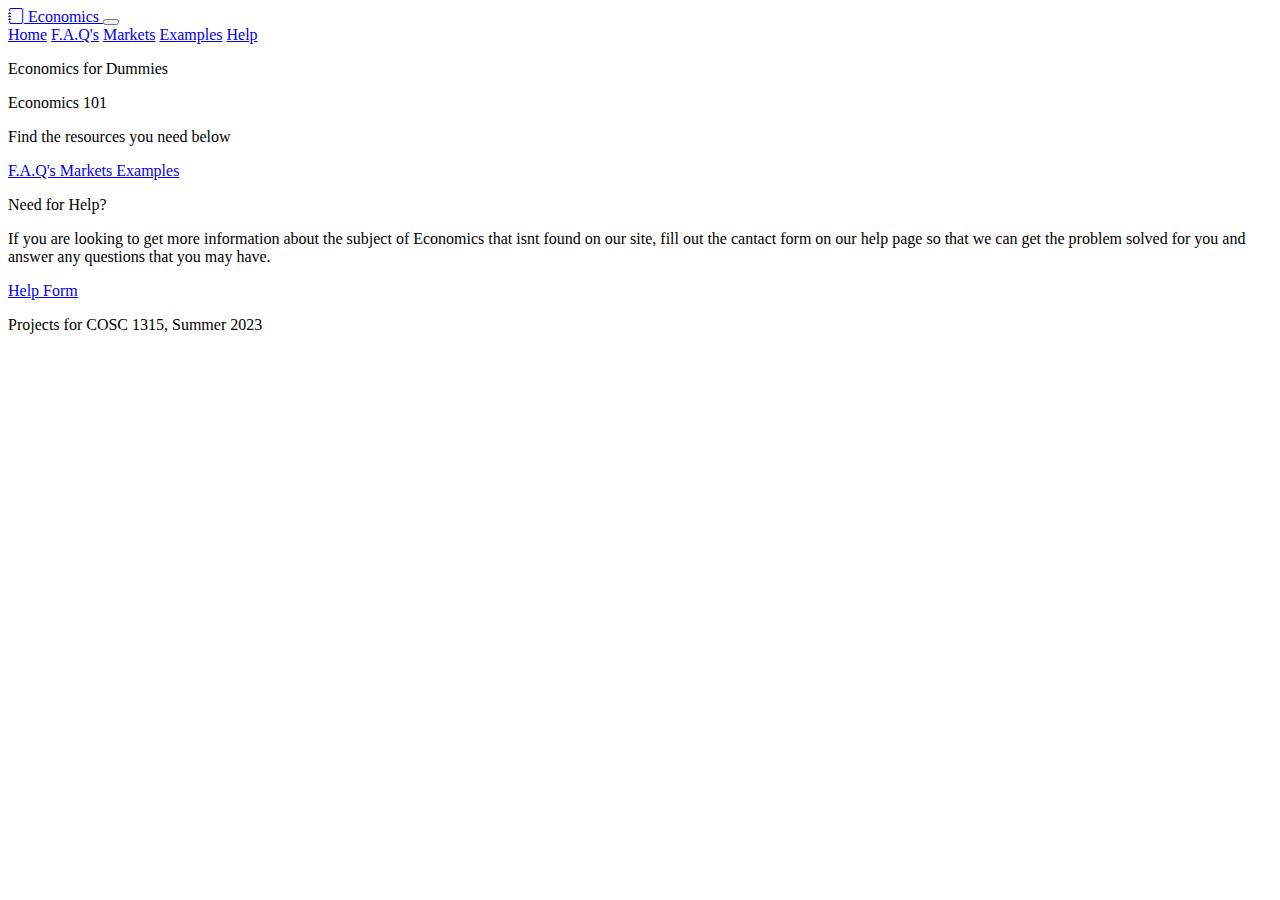
<file: index.html>
<!DOCTYPE html>
<html lang="en" data-bs-theme="dark">
<head>
    <meta charset="UTF-8">
    <meta name="viewport" content="width=device-width, initial-scale=1.0">
    <title>Frank Alaniz</title>
    <link rel="stylesheet" href="https://cdn.jsdelivr.net/npm/bootstrap-icons@1.10.5/font/bootstrap-icons.css">
    <link rel="stylesheet" href="https://cdn.jsdelivr.net/npm/bootstrap@5.3.0/dist/css/bootstrap.min.css"  integrity="sha384-9ndCyUaIbzAi2FUVXJi0CjmCapSmO7SnpJef0486qhLnuZ2cdeRhO02iuK6FUUVM" crossorigin="anonymous">
    <link rel="stylesheet" href="style.css">
</head>
<body>
    <header>
    <nav class="navbar navbar-expand-lg bg-primary py-4">
        <div class="container-fluid">
            <a class="navbar-brand " href="/">
                <i class="bi bi-journal text-warning"></i>
                Economics
            </a>
            <button class="navbar-toggler" type="button" data-bs-toggle="collapse" data-bs-target="#navbarNavAltMarkup" aria-controls="navbarNavAltMarkup" aria-expanded="false" aria-label="Toggle navigation">
                <span class="navbar-toggler-icon"></span>
              </button>
              <div class="collapse navbar-collapse" id="navbarNavAltMarkup">
                <div class="navbar-nav ms-auto">
                    <a class="nav-link active"aria-current="page" href="/index.html">Home</a>
                    <a class="nav-link" href="/faq.html">F.A.Q's</a>
                    <a class="nav-link" href="/markets.html">Markets</a>
                    <a class="nav-link" href="/examples.html">Examples</a>
                    <a class="nav-link" href="/help.html">Help</a>
                </div>
              </div>
          </div>

        </nav>
        </header>
        <main>
            <section class="hero row mx-auto gap-5 d-flex justify-content-center align-item-center bg-light-subtle">
                <div class="hero-text col-lg-5 text-center d-flex flex-column gap-3 py-4">
                    <p class="text-uppercase text-white">Economics for Dummies</p>
                    <div class="mb-5 d-flex flex-column">
                        <p class="display-1 text-white">Economics 101 </p>
                        <p class="lead fs-1 fw-lighter text-white">Find the resources you need below</p>
                    </div>
                   
                    <div class="justify-content-center d-grid gap-2 flex-column">
                        <a href="/faq.html" class="btn btn-info text-tertiary fw-bold btn-lg px-5 py-3 ">
                            F.A.Q's
                        </a>
                        <a href="/markets.html" class="btn btn-info btn-lg fw-bold btn-lg px-5 py-3">
                            Markets
                        </a>
                        <a href="/examples.html" class="btn btn-info text-tertiary fw-bold btn-lg px-5 py-3">
                            Examples
                        </a>
                    </div>
                </div>
               
            </section>
            <section class="hero row mx-auto gap-5 d-flex justify-content-center align-item-center bg-white">
                <div class="container py-5 text-center">
                    <p class="display-1 text-black">Need for Help?</p>
                    <p class="about-text lead bm-5 text-black ">If you are looking to get more information about the subject of Economics that isnt found on our site, fill out the cantact form on our help page so that we can get the problem solved for you and answer any questions that you may have.</p>
                    <div class="justify-content-center d-grid gap-2 flex-column mt-4">
                        <a href="/help.html" class="btn btn-info text-tertiary fw-bold btn-lg px-5 py-3 ">
                            Help Form
                        </a>
                    
                    </div>
                </div>
            </section>
        </main>
        <footer>
            <nav class=" py-4 container">
                <p class="text-center">Projects for COSC 1315, Summer 2023</p>
            </nav>
        </footer>
        <script src="https://cdn.jsdelivr.net/npm/@popperjs/core@2.11.8/dist/umd/popper.min.js" integrity="sha384-I7E8VVD/ismYTF4hNIPjVp/Zjvgyol6VFvRkX/vR+Vc4jQkC+hVqc2pM8ODewa9r" crossorigin="anonymous"></script>
    <script src="https://cdn.jsdelivr.net/npm/bootstrap@5.3.0/dist/js/bootstrap.bundle.min.js" integrity="sha384-geWF76RCwLtnZ8qwWowPQNguL3RmwHVBC9FhGdlKrxdiJJigb/j/68SIy3Te4Bkz" crossorigin="anonymous"></script>
  
</body>
</html>
</file>
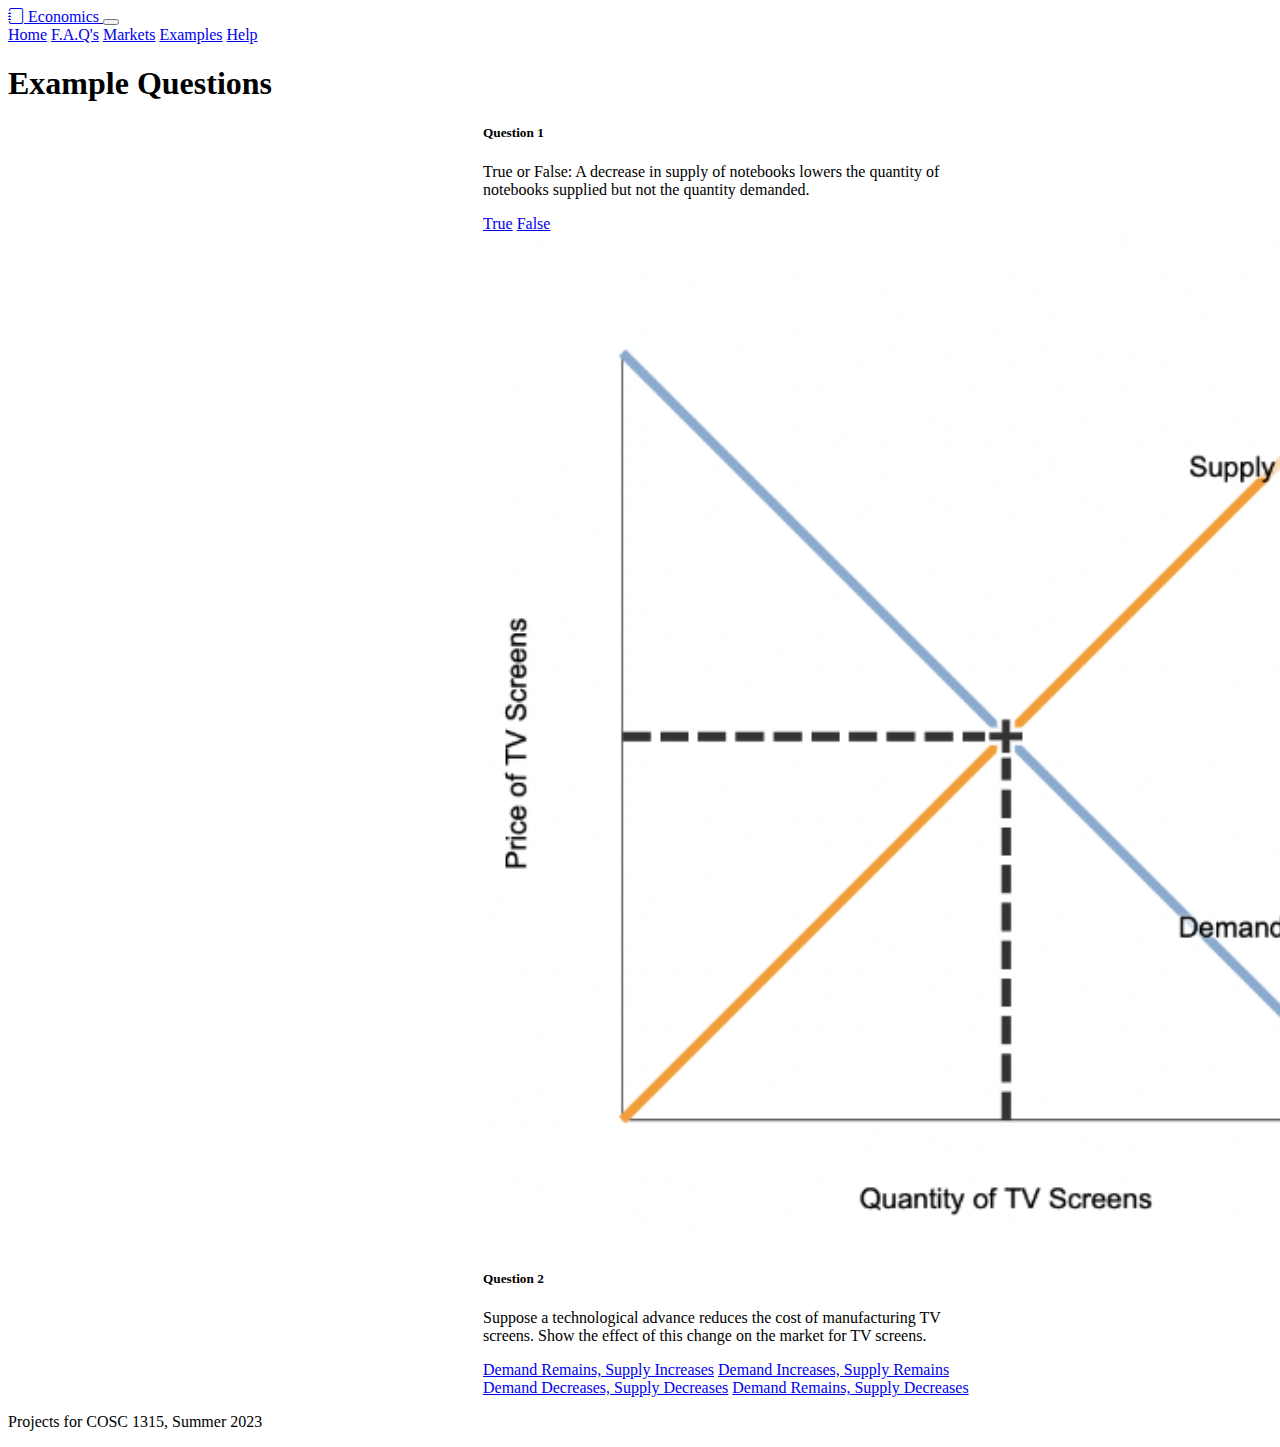
<file: examples.html>
<!DOCTYPE html>
<html lang="en" data-bs-theme="dark">
<head>
    <meta charset="UTF-8">
    <meta name="viewport" content="width=device-width, initial-scale=1.0">
    <title>Frank Alaniz</title>
    <link rel="stylesheet" href="https://cdn.jsdelivr.net/npm/bootstrap-icons@1.10.5/font/bootstrap-icons.css">
    <link rel="stylesheet" href="https://cdn.jsdelivr.net/npm/bootstrap@5.3.0/dist/css/bootstrap.min.css"  integrity="sha384-9ndCyUaIbzAi2FUVXJi0CjmCapSmO7SnpJef0486qhLnuZ2cdeRhO02iuK6FUUVM" crossorigin="anonymous">
    <link rel="stylesheet" href="style.css">
</head>
<body>
    <header>
    <nav class="navbar navbar-expand-lg bg-primary py-4">
        <div class="container-fluid">
            <a class="navbar-brand " href="/">
                <i class="bi bi-journal text-warning"></i>
                Economics
            </a>
            <button class="navbar-toggler" type="button" data-bs-toggle="collapse" data-bs-target="#navbarNavAltMarkup" aria-controls="navbarNavAltMarkup" aria-expanded="false" aria-label="Toggle navigation">
                <span class="navbar-toggler-icon"></span>
              </button>
              <div class="collapse navbar-collapse" id="navbarNavAltMarkup">
                <div class="navbar-nav ms-auto">
                    <a class="nav-link" aria-current="page" href="/index.html">Home</a>
                    <a class="nav-link" href="/faq.html">F.A.Q's</a>
                    <a class="nav-link" href="/markets.html">Markets</a>
                    <a class="nav-link active" href="/examples.html">Examples</a>
                    <a class="nav-link" href="/help.html">Help</a>
                </div>
              </div>
          </div>

        </nav>
        </header>
        <main>
            <section class="bg-light-subtle row mx-auto gap-5 d-flex justify-content-center align-item-center">
                <div>
                    <h1 class="display-3 text-center text-white py-3 mb-4">Example Questions</h1>
                </div>
                <div>
                <div class="card mb-4 d-flex justify-content-center text-center" >
                
                    <div class="card-body">
                      <h5 class="card-title">Question 1</h5>
                      <p class="card-text">True or False: A decrease in supply of notebooks lowers the quantity of notebooks supplied but not the quantity demanded.</p>
                    </div>
                    <div class="card-body ">
                        <a href="/wrong.html" class="btn btn-primary">True</a>
                        <a href="/right.html" class="btn btn-primary">False</a>
                    </div>
                  </div>
                  <div class="card text-center mb-3" >
                    <img src="example.png" class="card-img-top" alt="example-2">
                    <div class="card-body">
                      <h5 class="card-title">Question 2</h5>
                      <p class="card-text">Suppose a technological advance reduces the cost of manufacturing TV screens.
                        Show the effect of this change on the market for TV screens.</p>
                    </div>
                    <div class="card-body justify-content-center d-grid gap-2 flex-column">
                        <a href="/right.html" class="btn btn-primary">Demand Remains, Supply Increases</a>
                        <a href="/wrong.html" class="btn btn-primary">Demand Increases, Supply Remains</a>
                        <a href="/wrong.html" class="btn btn-primary">Demand Decreases, Supply Decreases</a>
                        <a href="/wrong.html" class="btn btn-primary">Demand Remains, Supply Decreases</a>
                    </div>
                  </div>
                </div>
            </section>
        </main>
        <footer>
            <nav class=" py-4 container">
                <p class="text-center">Projects for COSC 1315, Summer 2023</p>
            </nav>
        </footer>
        <script src="https://cdn.jsdelivr.net/npm/@popperjs/core@2.11.8/dist/umd/popper.min.js" integrity="sha384-I7E8VVD/ismYTF4hNIPjVp/Zjvgyol6VFvRkX/vR+Vc4jQkC+hVqc2pM8ODewa9r" crossorigin="anonymous"></script>
    <script src="https://cdn.jsdelivr.net/npm/bootstrap@5.3.0/dist/js/bootstrap.bundle.min.js" integrity="sha384-geWF76RCwLtnZ8qwWowPQNguL3RmwHVBC9FhGdlKrxdiJJigb/j/68SIy3Te4Bkz" crossorigin="anonymous"></script>
  
</body>
</html>
</file>
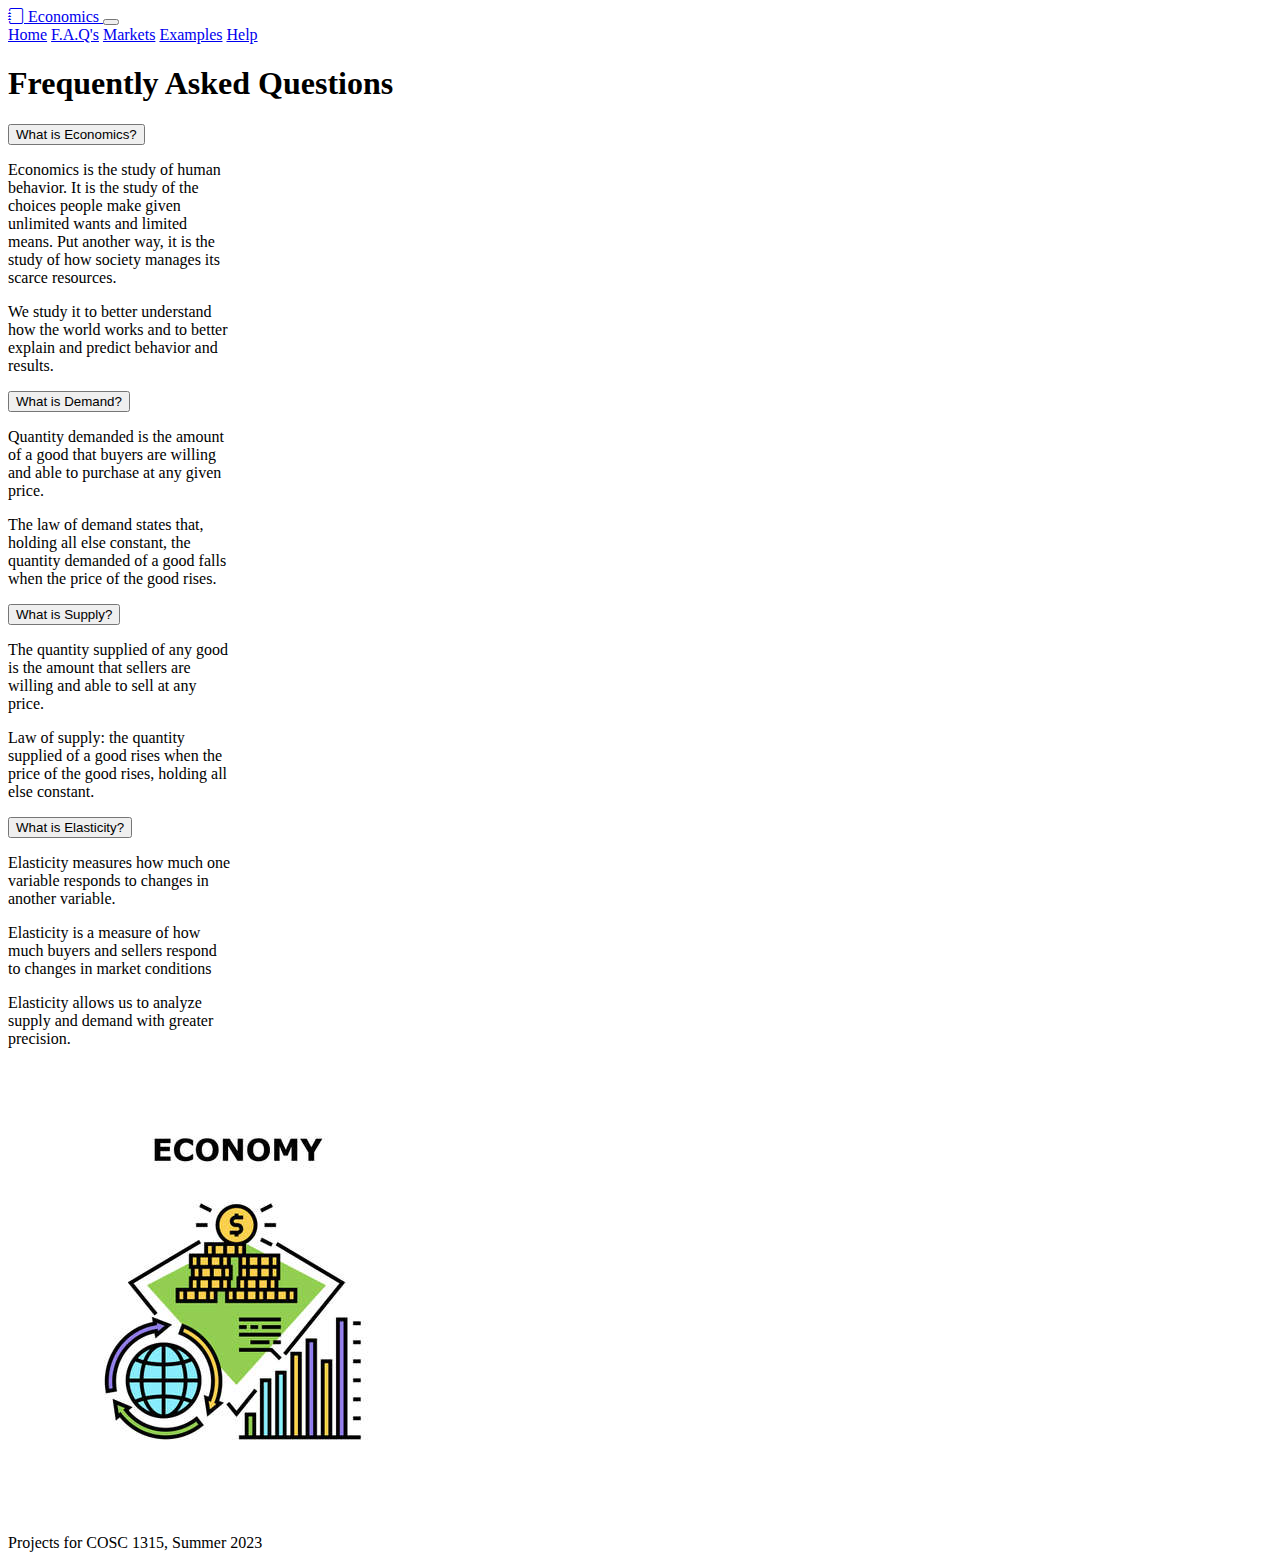
<file: faq.html>
<!DOCTYPE html>
<html lang="en" data-bs-theme="dark">
<head>
    <meta charset="UTF-8">
    <meta name="viewport" content="width=device-width, initial-scale=1.0">
    <title>Frank Alaniz</title>
    <link rel="stylesheet" href="https://cdn.jsdelivr.net/npm/bootstrap-icons@1.10.5/font/bootstrap-icons.css">
    <link rel="stylesheet" href="https://cdn.jsdelivr.net/npm/bootstrap@5.3.0/dist/css/bootstrap.min.css"  integrity="sha384-9ndCyUaIbzAi2FUVXJi0CjmCapSmO7SnpJef0486qhLnuZ2cdeRhO02iuK6FUUVM" crossorigin="anonymous">
    <link rel="stylesheet" href="style.css">
</head>
<body>
    <header>
    <nav class="navbar navbar-expand-lg bg-primary py-4">
        <div class="container-fluid">
            <a class="navbar-brand " href="/">
                <i class="bi bi-journal text-warning"></i>
                Economics
            </a>
            <button class="navbar-toggler" type="button" data-bs-toggle="collapse" data-bs-target="#navbarNavAltMarkup" aria-controls="navbarNavAltMarkup" aria-expanded="false" aria-label="Toggle navigation">
                <span class="navbar-toggler-icon"></span>
              </button>
              <div class="collapse navbar-collapse" id="navbarNavAltMarkup">
                <div class="navbar-nav ms-auto">
                    <a class="nav-link"aria-current="page" href="/index.html">Home</a>
                    <a class="nav-link active" href="/faq.html">F.A.Q's</a>
                    <a class="nav-link" href="/markets.html">Markets</a>
                    <a class="nav-link" href="/examples.html">Examples</a>
                    <a class="nav-link" href="/help.html">Help</a>
                </div>
              </div>
          </div>

        </nav>
        </header>
        <main>
            <section class="bg-light-subtle">
            <div>
                <h1 class="faq text-center py-4 display-4 text-white">Frequently Asked Questions</h1>
            </div>
            <div class="dropdown text-center py-3">
                <button class="btn btn-secondary btn-lg dropdown-toggle" type="button" data-bs-toggle="dropdown" aria-expanded="false" data-bs-ofset="parent">
                  What is Economics?
                </button>
                    <div class="dropdown-menu p-4 text-white" style="max-width: 225px;">
                        <p>
                            Economics is the study of human behavior. It
                            is the study of the choices people make given
                            unlimited wants and limited means.
                            Put another way, it is the study of how society
                            manages its scarce resources.
                            
                        </p>
                        <p class="mb-0">
                            We study it to better understand how the world
                            works and to better explain and predict
                            behavior and results.
                        </p>
                      </div>
                      <button class="btn btn-secondary btn-lg dropdown-toggle" type="button" data-bs-toggle="dropdown" aria-expanded="false" data-bs-ofset="parent">
                        What is Demand?
                      </button>
                          <div class="dropdown-menu p-4 text-white" style="max-width: 225px;">
                              <p>
                                Quantity demanded is the amount of a good that buyers are willing and able to purchase at any given price.
                              </p>
                              <p class="mb-0">
                                The law of demand states that, holding all else constant, the quantity demanded of a good falls when the price of the good rises.

                              </p>
                            </div>
                            <button class="btn btn-secondary btn-lg dropdown-toggle" type="button" data-bs-toggle="dropdown" aria-expanded="false" data-bs-ofset="parent">
                                What is Supply?
                              </button>
                                  <div class="dropdown-menu p-4 text-white" style="max-width: 225px;">
                                      <p>
                                        The quantity supplied of any good is the amount that sellers are willing and able to sell at any price.
                                      </p>
                                      <p class="mb-0">
                                        Law of supply: the quantity supplied of a good rises when the price of the good rises, holding all else constant.
                                      </p>
                                    </div>
                                    <button class="btn btn-secondary btn-lg dropdown-toggle" type="button" data-bs-toggle="dropdown" aria-expanded="false" data-bs-ofset="parent">
                                        What is Elasticity?
                                      </button>
                                          <div class="dropdown-menu p-4 text-white" style="max-width: 225px;">
                                              <p>
                                                Elasticity measures how much one variable responds to changes in another variable.
                                              </p>
                                              <p class="mb-0"></p>
                                                Elasticity is a measure of how much buyers and sellers respond to changes in market conditions
                                              </p>
                                              <p class="mb-0"></p>
                                              Elasticity allows us to analyze supply and demand with greater precision.
                                              </p>
                                            </div>
              </div>
              <div class="text-center mt-5">
                <img src="pic1.jpg" alt="">
              </div>
            </section>
        </main>
        <footer>
            <nav class=" py-4 container">
                <p class="text-center">Projects for COSC 1315, Summer 2023</p>
            </nav>
        </footer>
        <script src="https://cdn.jsdelivr.net/npm/@popperjs/core@2.11.8/dist/umd/popper.min.js" integrity="sha384-I7E8VVD/ismYTF4hNIPjVp/Zjvgyol6VFvRkX/vR+Vc4jQkC+hVqc2pM8ODewa9r" crossorigin="anonymous"></script>
    <script src="https://cdn.jsdelivr.net/npm/bootstrap@5.3.0/dist/js/bootstrap.bundle.min.js" integrity="sha384-geWF76RCwLtnZ8qwWowPQNguL3RmwHVBC9FhGdlKrxdiJJigb/j/68SIy3Te4Bkz" crossorigin="anonymous"></script>
  
</body>
</html>
</file>
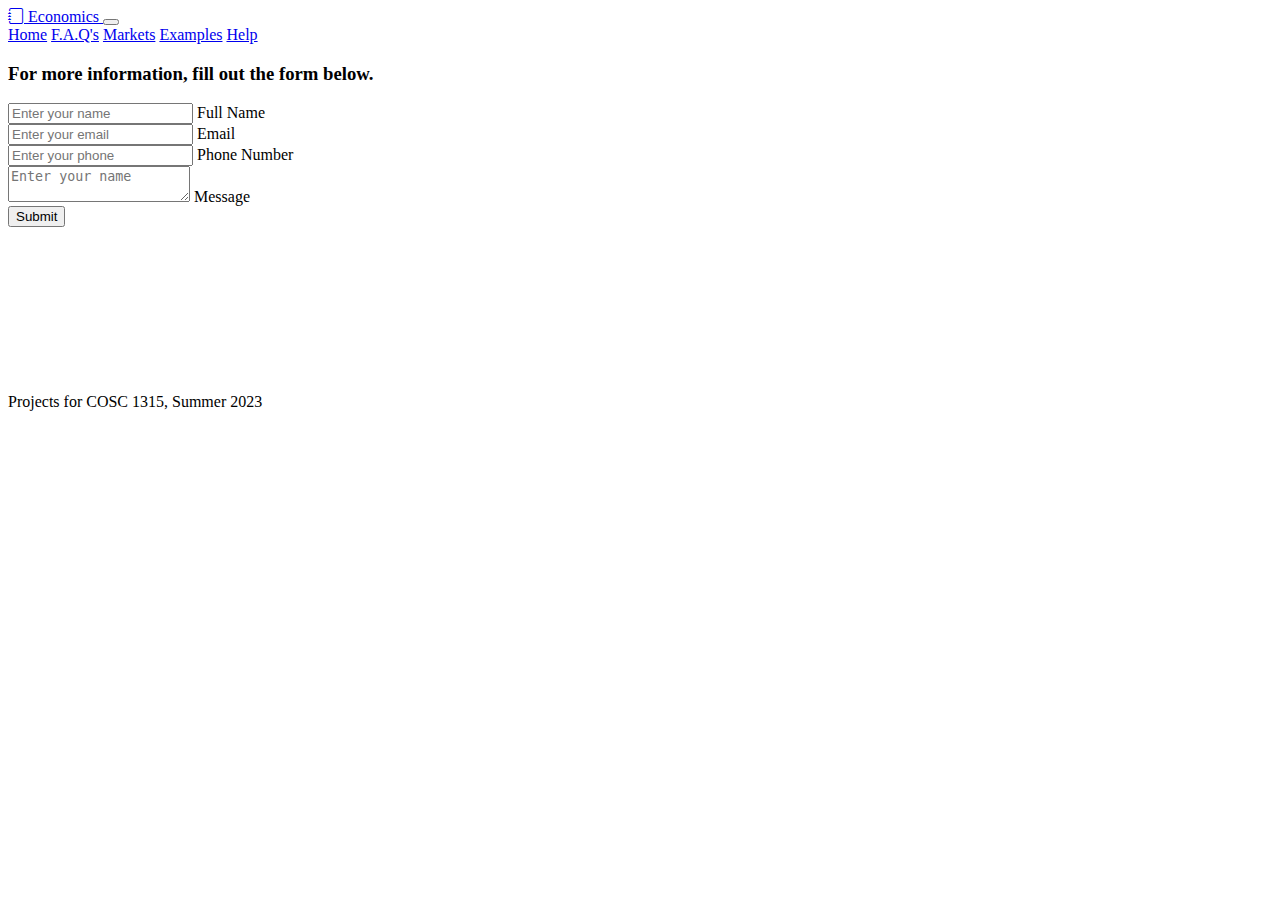
<file: help.html>
<!DOCTYPE html>
<html lang="en" data-bs-theme="dark">
<head>
    <meta charset="UTF-8">
    <meta name="viewport" content="width=device-width, initial-scale=1.0">
    <title>Frank Alaniz</title>
    <link rel="stylesheet" href="https://cdn.jsdelivr.net/npm/bootstrap-icons@1.10.5/font/bootstrap-icons.css">
    <link rel="stylesheet" href="https://cdn.jsdelivr.net/npm/bootstrap@5.3.0/dist/css/bootstrap.min.css"  integrity="sha384-9ndCyUaIbzAi2FUVXJi0CjmCapSmO7SnpJef0486qhLnuZ2cdeRhO02iuK6FUUVM" crossorigin="anonymous">
    <link rel="stylesheet" href="style.css">
</head>
<body>
    <header>
    <nav class="navbar navbar-expand-lg bg-primary py-4">
        <div class="container-fluid">
            <a class="navbar-brand " href="/">
                <i class="bi bi-journal text-warning"></i>
                Economics
            </a>
            <button class="navbar-toggler" type="button" data-bs-toggle="collapse" data-bs-target="#navbarNavAltMarkup" aria-controls="navbarNavAltMarkup" aria-expanded="false" aria-label="Toggle navigation">
                <span class="navbar-toggler-icon"></span>
              </button>
              <div class="collapse navbar-collapse" id="navbarNavAltMarkup">
                <div class="navbar-nav ms-auto">
                    <a class="nav-link"aria-current="page" href="/index.html">Home</a>
                    <a class="nav-link" href="/faq.html">F.A.Q's</a>
                    <a class="nav-link" href="/markets.html">Markets</a>
                    <a class="nav-link" href="/examples.html">Examples</a>
                    <a class="nav-link active" href="/help.html">Help</a>
                </div>
              </div>
          </div>

        </nav>
        </header>
        <main>
            <main>
                <section class="help mx-auto bg-white">
                    <div class="row">
                        <div class="col col-md-10 col-lg-8 col-xl-7 mx-auto">
                    
                    <h3 class="display-4 text-center mb-5 text-black">For more information, fill out the form below.</h3>
                    <div class="row gx-5 justify-content-center"> 
                        <form class="d-flex flex-column gap-4 mb-5">
                            <div class="form-floating">
                                <input id="name" class="form-control text-light" type="text" placeholder="Enter your name">
                                <label for="name">Full Name</label>
                            </div>
                            <div class="form-floating">
                                <input id="email" class="form-control text-light" type="email" placeholder="Enter your email">
                                <label for="email">Email</label>
                            </div>
                            <div class="form-floating">
                                <input id="phone" class="form-control text-light" type="tel" placeholder="Enter your phone">
                                <label for="phone">Phone Number</label>
                            </div>
                            <div class="form-floating">
                                <textarea id="message" class="form-control text-light h-100" type="text" placeholder="Enter your name"></textarea>
                                <label for="message">Message</label>
                            </div>
                            <button class="btn btn-warning btn-lg">Submit</button>
                        </form>
                    </div> 
                        </div>
                    </div>
                </section> 
            </main>
        </main>
        <footer>
            <div class=" py-3 container">
                <p class="text-center">Projects for COSC 1315, Summer 2023</p>
            </div>
        </footer>
        <script src="https://cdn.jsdelivr.net/npm/@popperjs/core@2.11.8/dist/umd/popper.min.js" integrity="sha384-I7E8VVD/ismYTF4hNIPjVp/Zjvgyol6VFvRkX/vR+Vc4jQkC+hVqc2pM8ODewa9r" crossorigin="anonymous"></script>
    <script src="https://cdn.jsdelivr.net/npm/bootstrap@5.3.0/dist/js/bootstrap.bundle.min.js" integrity="sha384-geWF76RCwLtnZ8qwWowPQNguL3RmwHVBC9FhGdlKrxdiJJigb/j/68SIy3Te4Bkz" crossorigin="anonymous"></script>
  
</body>
</html>
</file>
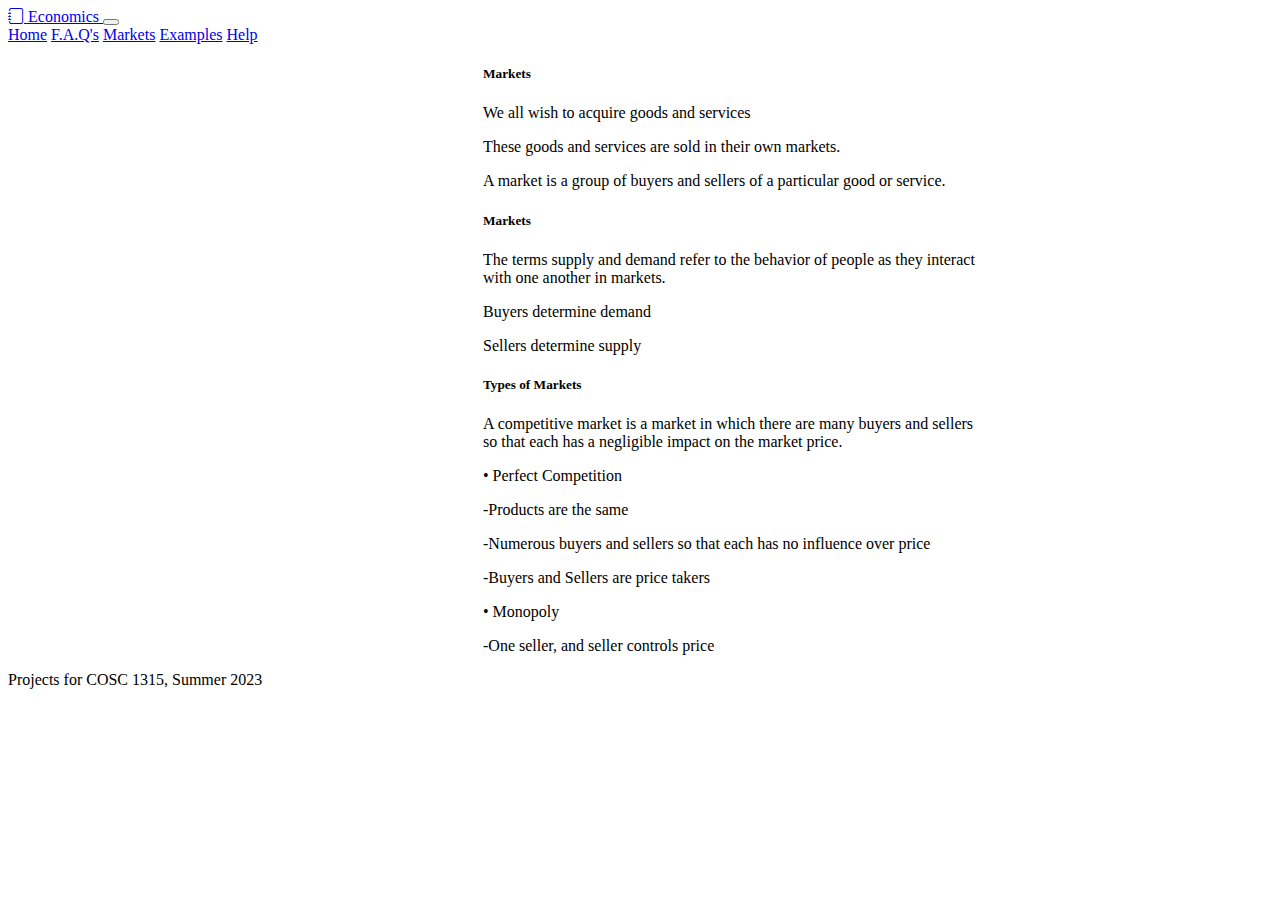
<file: markets.html>
<!DOCTYPE html>
<html lang="en" data-bs-theme="dark">
<head>
    <meta charset="UTF-8">
    <meta name="viewport" content="width=device-width, initial-scale=1.0">
    <title>Frank Alaniz</title>
    <link rel="stylesheet" href="https://cdn.jsdelivr.net/npm/bootstrap-icons@1.10.5/font/bootstrap-icons.css">
    <link rel="stylesheet" href="https://cdn.jsdelivr.net/npm/bootstrap@5.3.0/dist/css/bootstrap.min.css"  integrity="sha384-9ndCyUaIbzAi2FUVXJi0CjmCapSmO7SnpJef0486qhLnuZ2cdeRhO02iuK6FUUVM" crossorigin="anonymous">
    <link rel="stylesheet" href="style.css">
</head>
<body>
    <header>
    <nav class="navbar navbar-expand-lg bg-primary py-4">
        <div class="container-fluid">
            <a class="navbar-brand " href="/">
                <i class="bi bi-journal text-warning"></i>
                Economics
            </a>
            <button class="navbar-toggler" type="button" data-bs-toggle="collapse" data-bs-target="#navbarNavAltMarkup" aria-controls="navbarNavAltMarkup" aria-expanded="false" aria-label="Toggle navigation">
                <span class="navbar-toggler-icon"></span>
              </button>
              <div class="collapse navbar-collapse" id="navbarNavAltMarkup">
                <div class="navbar-nav ms-auto">
                    <a class="nav-link"aria-current="page" href="/index.html">Home</a>
                    <a class="nav-link" href="/faq.html">F.A.Q's</a>
                    <a class="nav-link active" href="/markets.html">Markets</a>
                    <a class="nav-link" href="/examples.html">Examples</a>
                    <a class="nav-link" href="/help.html">Help</a>
                </div>
              </div>
          </div>

        </nav>
        </header>
        <main>
            <section class="bg-light-subtle py-4">
            <div class="card mb-3 text-center text-secondary">
                <div class="card-body">
                  <h5 class="card-title text-white">Markets</h5>
                  <p class="card-text text-white">We all wish to acquire goods and services
                   <p class="text-white">These goods and services are sold in their own
                    markets.
                </p>
                <p class="text-white">
                    A market is a group of buyers and sellers of a
                    particular good or service.
                </p>
                  
                </div>
              </div>
              
              <div class="card text-center mb-3" >
                <div class="card-body">
                  <h5 class="card-title text-white">Markets</h5>
                  <p class="card-text text-white">The terms supply and demand refer to the
                    behavior of people as they interact
                    with one another in markets.
                    <p class="text-white">Buyers determine demand
                    </p>
                    <p class="text-white">
                    Sellers determine supply
                    </p>
                  
                </div>
              </div>
              
              <div class="card text-center">
                <div class="card-body">
                  <h5 class="card-title text-white">Types of Markets</h5>
                  <p class="card-text text-white">A competitive market is a market in which
                    there are many buyers and sellers so that
                    each has a negligible impact on the
                    market price.
                    <p class="text-white">• Perfect Competition
                    </p>
                     <p class="text-white">-Products are the same
                    </p>
                    <p class="text-white">-Numerous buyers and sellers so that each
                    has no influence over price
                </p>
                     <p class="text-white">-Buyers and Sellers are price takers
                    </p>
                    <p class="text-white">
                    • Monopoly
                    </p>
                    <p class="text-white">
                     -One seller, and seller controls price
                    </p>
                    </p>
                  
                </div>
              </div>
              </section>
        </main>
        <footer>
            <nav class=" py-4 container">
                <p class="text-center">Projects for COSC 1315, Summer 2023</p>
            </nav>
        </footer>
        <script src="https://cdn.jsdelivr.net/npm/@popperjs/core@2.11.8/dist/umd/popper.min.js" integrity="sha384-I7E8VVD/ismYTF4hNIPjVp/Zjvgyol6VFvRkX/vR+Vc4jQkC+hVqc2pM8ODewa9r" crossorigin="anonymous"></script>
    <script src="https://cdn.jsdelivr.net/npm/bootstrap@5.3.0/dist/js/bootstrap.bundle.min.js" integrity="sha384-geWF76RCwLtnZ8qwWowPQNguL3RmwHVBC9FhGdlKrxdiJJigb/j/68SIy3Te4Bkz" crossorigin="anonymous"></script>
  
</body>
</html>
</file>
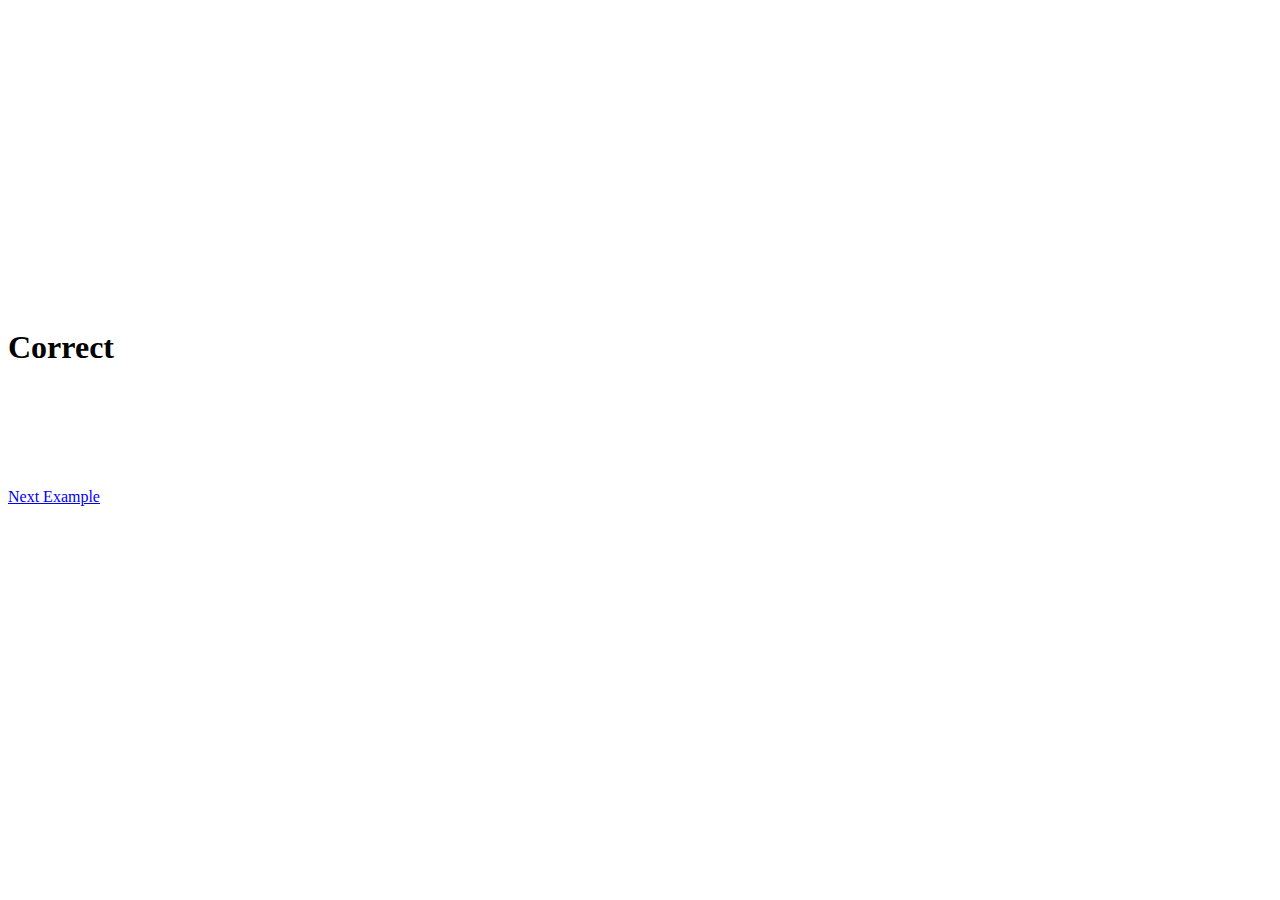
<file: right.html>
<!DOCTYPE html>
<html lang="en" data-bs-theme="dark">
<head>
    <meta charset="UTF-8">
    <meta name="viewport" content="width=device-width, initial-scale=1.0">
    <title>Frank Alaniz</title>
    <link rel="stylesheet" href="https://cdn.jsdelivr.net/npm/bootstrap-icons@1.10.5/font/bootstrap-icons.css">
    <link rel="stylesheet" href="https://cdn.jsdelivr.net/npm/bootstrap@5.3.0/dist/css/bootstrap.min.css"  integrity="sha384-9ndCyUaIbzAi2FUVXJi0CjmCapSmO7SnpJef0486qhLnuZ2cdeRhO02iuK6FUUVM" crossorigin="anonymous">
    <link rel="stylesheet" href="style.css">
</head>
<body>
        <main>
            <section class=" right bg-success ">
                <div>
                    <h1 class="right bg-success text-white text-center display-1">Correct</h1>
                </div>
                <div class="wbtn text-center">
                    <a href="/examples.html" class="btn btn-light btn-lg text-black">Next Example</a>
                </div>
            </section>
        </main>
        <script src="https://cdn.jsdelivr.net/npm/@popperjs/core@2.11.8/dist/umd/popper.min.js" integrity="sha384-I7E8VVD/ismYTF4hNIPjVp/Zjvgyol6VFvRkX/vR+Vc4jQkC+hVqc2pM8ODewa9r" crossorigin="anonymous"></script>
    <script src="https://cdn.jsdelivr.net/npm/bootstrap@5.3.0/dist/js/bootstrap.bundle.min.js" integrity="sha384-geWF76RCwLtnZ8qwWowPQNguL3RmwHVBC9FhGdlKrxdiJJigb/j/68SIy3Te4Bkz" crossorigin="anonymous"></script> 
</body>
</html>
</file>
<file: style.css>
.card{
    width: 500px;
    margin-left: 475px;
}
.wrong, .right{
    padding-top: 150px;
    
}
.wbtn{
    padding-top: 100px;
    padding-bottom: 350px;
    
}
.help{
    padding-bottom: 150px;
}


.shake {
    animation: shake 1s cubic-bezier(0.36, 0.7, 0.19, 0.97) both infinite;
}
@keyframes shake {
    10%, 90%{
        transform: translate(-1px, 0);
    }
    20%, 80%{
        transform: translate(2px, 0);
    }
    30%, 50%, 70%{
        transform: translate(-4px, 0);
    }
    40%, 60%{
        transform: translate(4px, 0);
    }
}
.fade {
    animation: fade ease-in 2s forwards;
}
@keyframes fade {
    0%{
        opacity:0;
    }
    100%{
        opacity: 1;
    }
}
</file>
